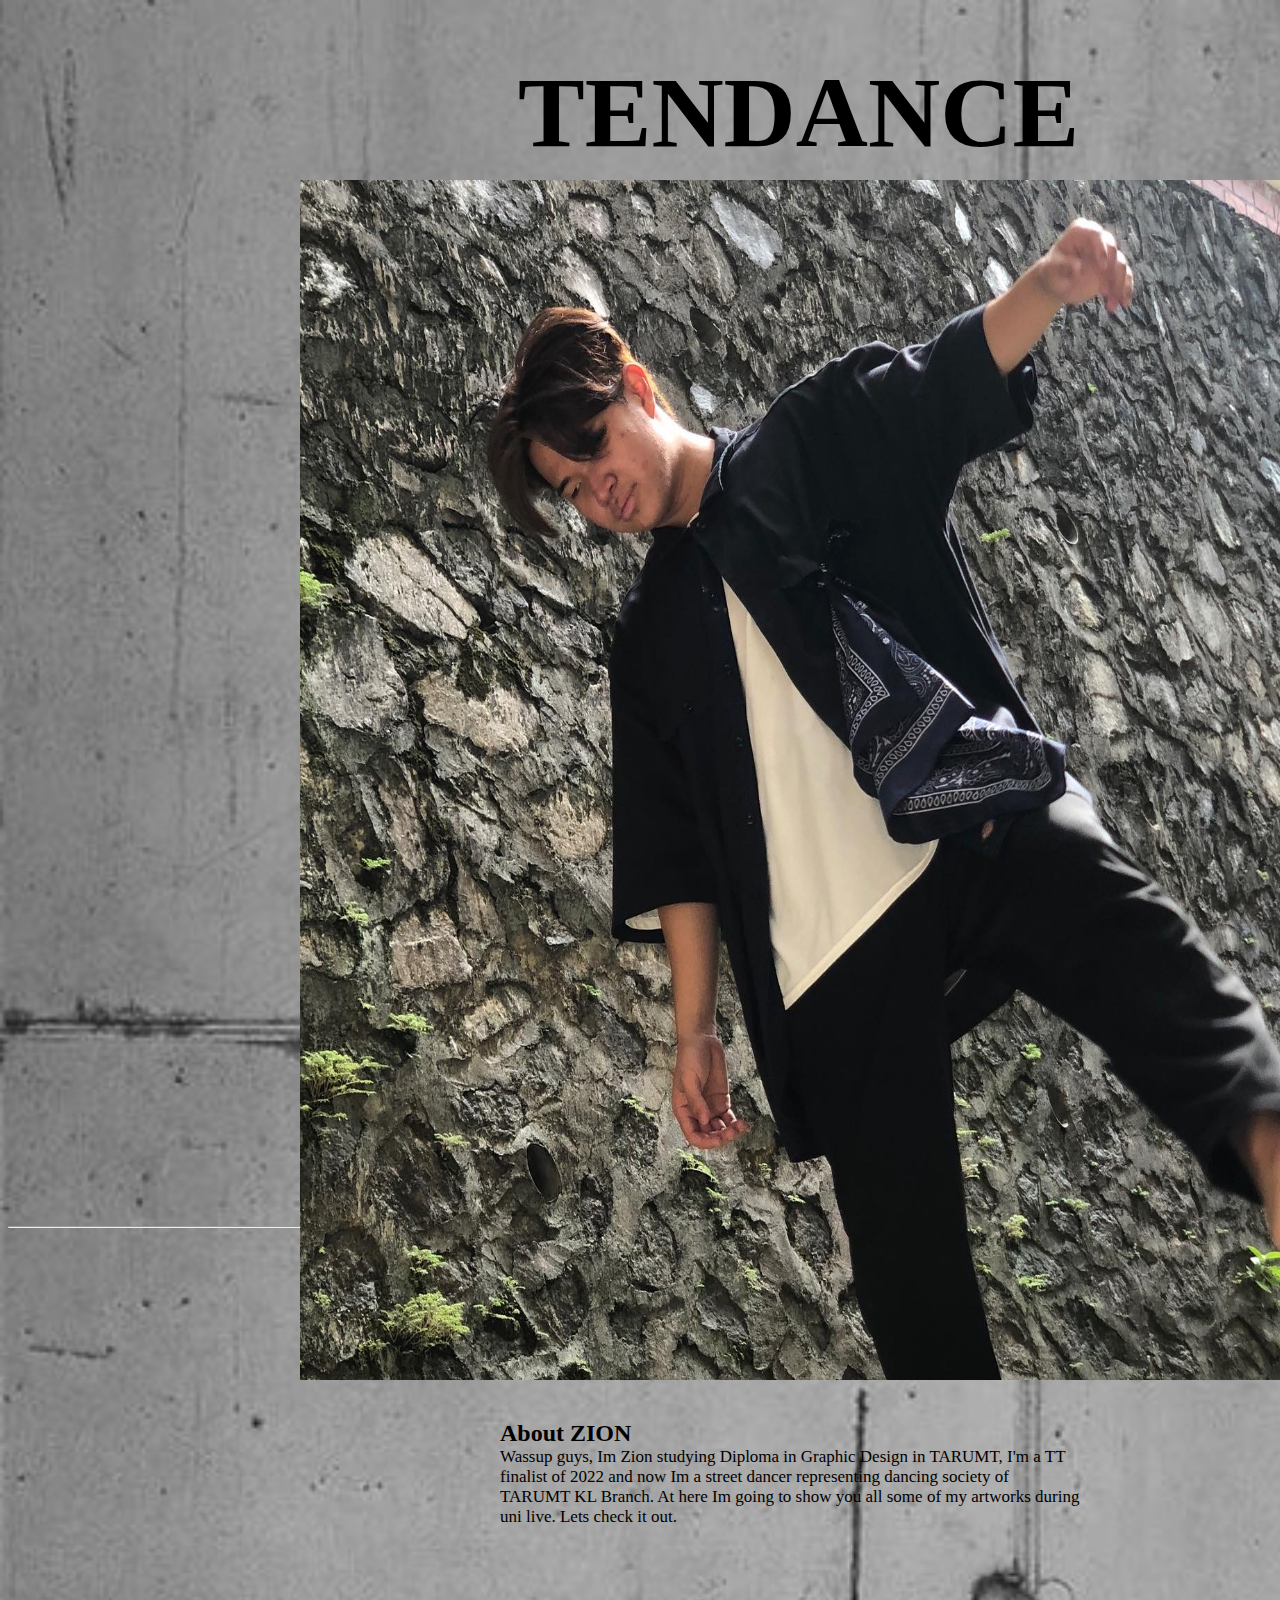
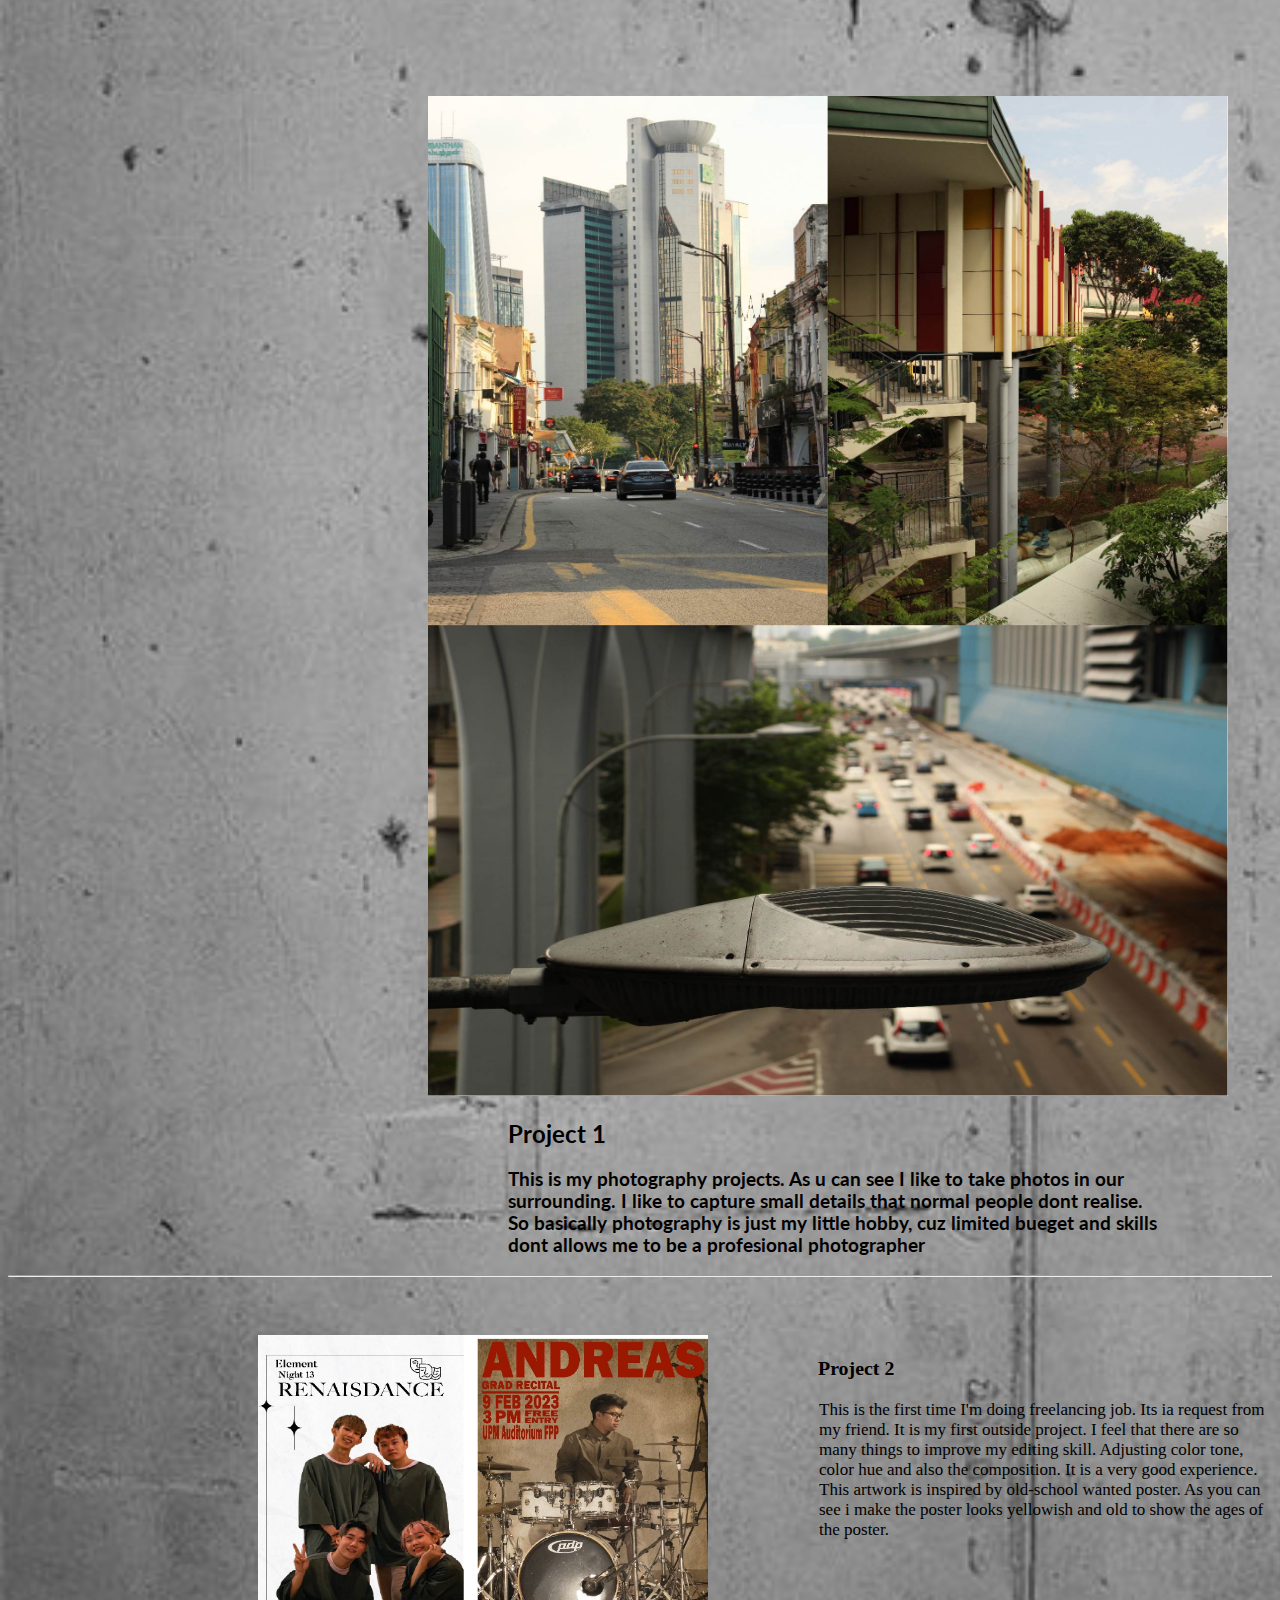
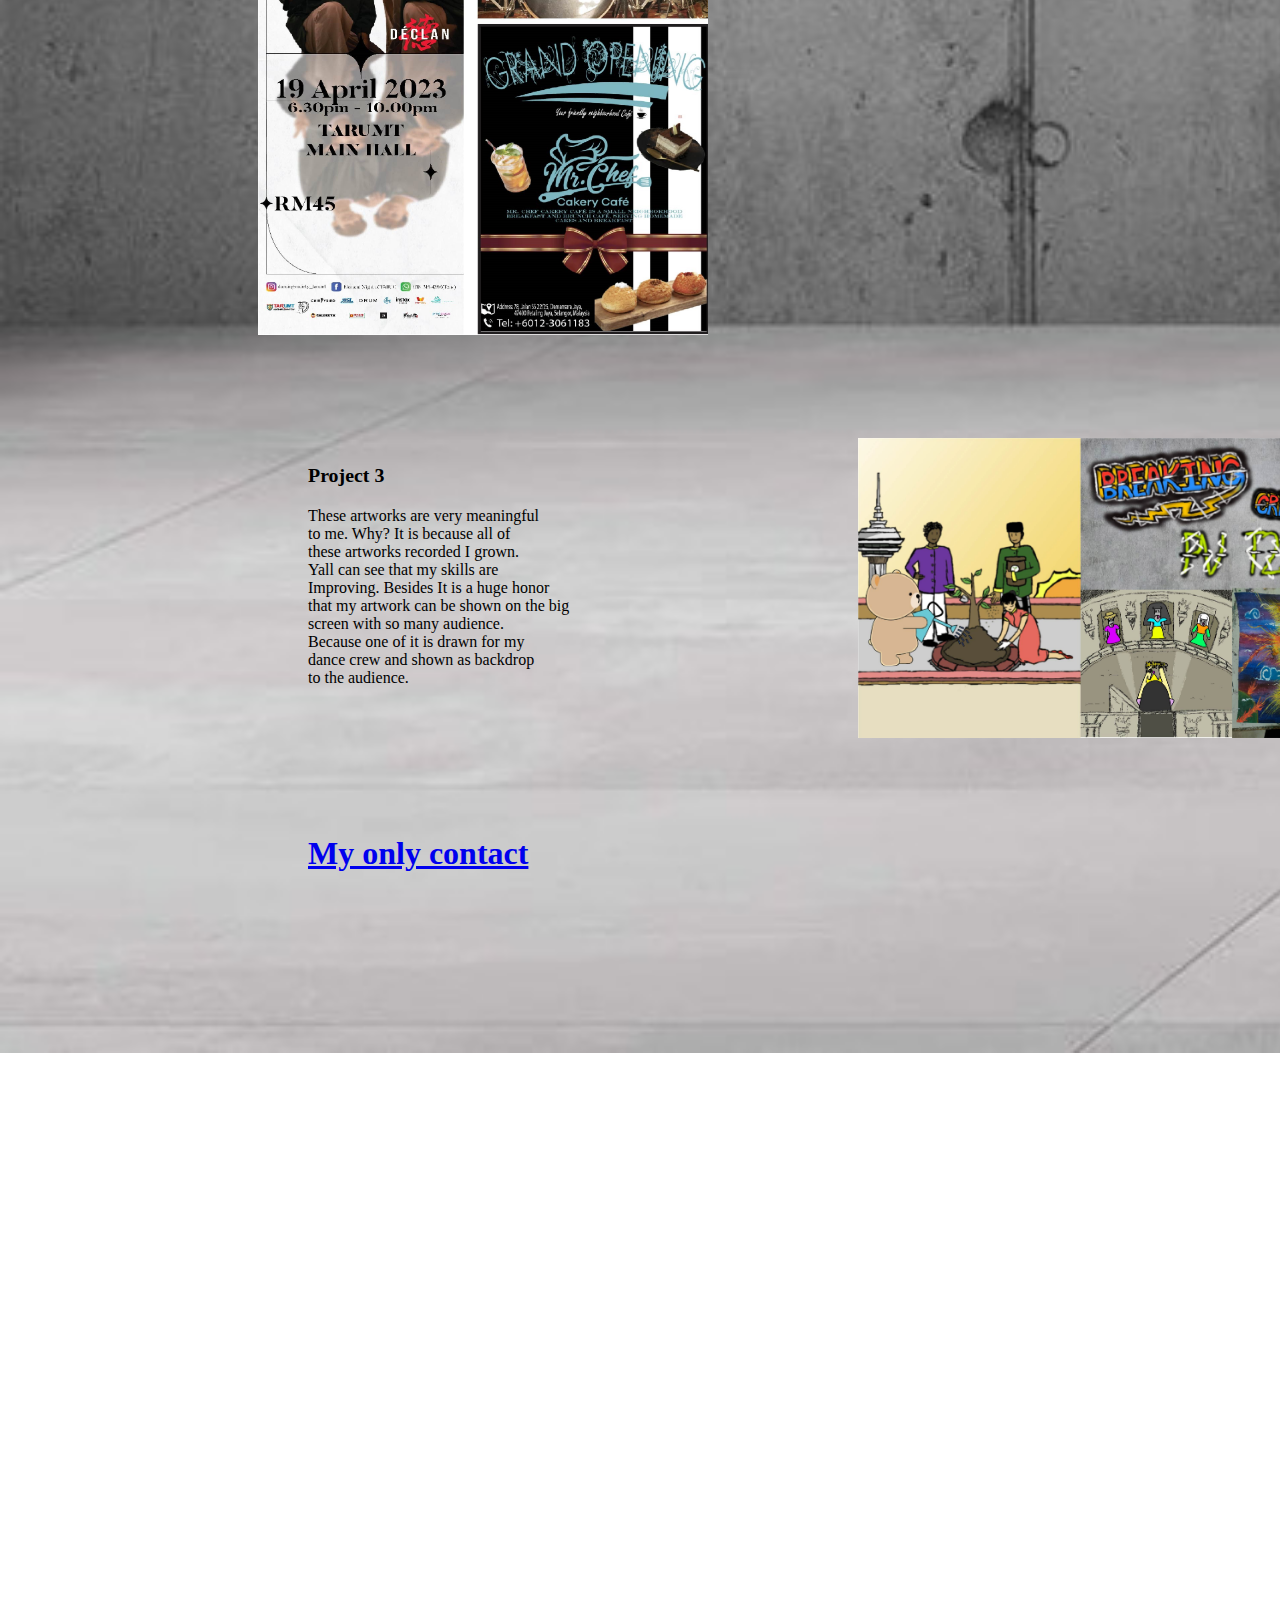
<file: index.html>
<!DOCTYPE html>
<html>

<head>
  <title>TENDANCE</title>
  <link rel="preconnect" href="https://fonts.googleapis.com">
  <link rel="preconnect" href="https://fonts.gstatic.com" crossorigin>
  <link href="https://fonts.googleapis.com/css2?family=Lato:wght@900&display=swap" rel="stylesheet">
  <link rel="stylesheet" href="styles.css">
</head>

<body>
  <div
    style="width: 1440; height: 660px; margin:auto; align-items: left;padding-top: 50px;padding-bottom: 500px;padding-left: 50px;">

    <!-- Section 1.1 Start -->
    <div id="" style="width:10000x;height:200px;margin-top: -70px;margin-left: 10px;padding-left: 450px;">
      <h1 class="fontchoice1">TENDANCE</h1>
    </div>

    <!-- Section 1.1 End -->
    <div id="" style="width:281px;height:30px;margin-top: 3px;margin-left: 10px;padding-left: 1300px;">
      <p class="fontchoice2"><a href="#about">ABOUT</a></p><br>
      <br>
      <p class="fontchoice2"><a href="#artwork">ARTWORK</a></p><br>
      <br>
      <p class="fontchoice2"><a href="#contact">CONTACT</a></p><br>
    </div>
    <div class="BoxCategory4" id="about" style="width:1141px;height:1141px; align-items: center;padding-top: 150px">
      <img src="assets/me.JPG" width="1000" height="1200">
    </div>
    



    <!-- Section 1 End -->
   

  </div>
</body>

<body>
  <script>
    const a = document.querySelector('.fontchoice2 a');
    a.style.left = '-100%';
  </script>

</body>
<hr>

<body>
  <div
    style="width: 1440; height: 400px;padding-top: 50px;padding-bottom: 10px;padding-left: -100px;">
  </div>
  <div id="funciton" class="page2start">
    <h2>About ZION</h2>
  </div>
  <div class="page2">
    <p>
      Wassup guys, Im Zion studying Diploma in Graphic Design in TARUMT, I'm a TT<br> 
      finalist of 2022 and now Im a street dancer representing dancing society of <br>
      TARUMT KL Branch. At here Im going to show you all some of my artworks during<br> 
      uni live. Lets check it out.<br>
    </p>
  </div>
  <div style="padding-left: 420px;" id="artwork">
    <img src="assets/photos.jpg" width="800px" height="1000px">
    
  </div>
  <div style="padding-left:500px;"
    <p>
      <h2>Project 1</h2>
      <h3>This is my photography projects. As u can see I like to take photos in our<br>
      surrounding. I like to capture small details that normal people dont realise.<br>
      So basically photography is just my little hobby, cuz limited bueget and skills<br>
      dont allows me to be a profesional photographer<br>
      

    </p>
  </div>
  
</body>

<!--page 2 end-->
<hr>


<body>
  <div
    style="width: 1440; height: 300px; margin:auto; display: flex; flex-direction: column; align-items: left;padding-top: 50px;padding-bottom: 10px;padding-right: 10px;padding-left: 50px;">

    <div style="width: 900px;height:500px;margin-left: 200px;display: flex; align-items: left;">

      <div style="width: 450px;height:500px;margin-left: 0px; ">
        <img src="assets/Posters.jpg" width="450" height="600">
      </div>

      <div class="text1" style="width: 200px;height:30px;margin-left: 10px; margin-top: 3px;padding-left:100px;">
        <h3>Project 2</h3>
        <div style="width: 450px;height:500px;margin-left: 1px; ">
          <p>
            This is the first time I'm doing freelancing job. Its ia request from my friend. It is my first outside project. I feel that there are so many things to improve my editing skill. Adjusting color tone, color hue and also the composition. It is a very good experience. This artwork is inspired by old-school wanted poster. As you can see i make the poster looks yellowish and old to show the ages of the poster.<br>

          </p>
        </div>
      </div>
    </div>
    <div style="width: 1440px;height:500px;margin-top: 3px; align-items: left;">

      <div id="contact" style="width: 450px;height:500px;margin-left: 0px;padding-left:800px; padding-top: 200px ">
        <img src="assets/artworks.jpg" width="500" height="300">
      </div>
      
      
    </div>
  </div>
  <div class="text2" style="width: 1440px;height:600px; margin-top: 50px;padding-top: 350px;padding-left:300px">
    <h3>Project 3</h3>
    <div class="text2a" style="width: 450px;height:500px; margin-top: 3px;">
      <p>
        
        These artworks are very meaningful <br>
         to me. Why? It is because all of<br>
        these artworks recorded I grown. <br>
        Yall can see that my skills are  <br>
        Improving. Besides It is a huge honor <br>
        that my artwork can be shown on the big<br>
        screen with so many audience.<br>
        Because one of it is drawn for my<br>
        dance crew and shown as backdrop <br>
        to the audience.
        
        <br>
        <br>
        <br>
        <br>
        <br>
        <br>
        <br>
        <br>
        <strong><h1><a href="https://www.instagram.com/zionwassup.png/">My only contact</a></h1><br></p></strong>
        <br>
        <br>
        <br>
        <br>
        <br>
        <br>
        <br>
        <br>
        <br>
        <br>
        <br>
        <br>
        <br>
        <br>
        <br>
        <br>
        <br>
        <br>
        <br>
        <br>
        <br>
        <br>
        <br>
        <br>
        <br>
        <br>
        <br>
        <br>
        <br>
        <br>
        <br>
        <br>
        <br>
        <br>
        <br>
        <br>
        <br>
        <br>
        <br>
        <br>
        
      </p>
    </div>
  </div>
</body>
<!--page3end-->



</html>
</file>
<file: styles.css>
body {
    font-family: "lato", sans-serif;
}
/*div box color start*/

body {
   
    background-image: url("assets/concretewall2.jpg");
    background-repeat: no-repeat;
    background-size: cover;
 
  }
  

#BoxCategory_4 {
    background-color: rgba(125, 125, 125, 0.629);
}


/*div box color end*/
.BoxCategory4{
    position:absolute;
    top: 30px;
    left: 300px;
}

.fontchoice1{
font-size: 100px;
font-family: Georgia, 'Times New Roman', Times, serif;

}
/* fontchoice2 */

.fontchoice2{
  font-size: 30PX;
  font-family: 'Times New Roman', Times, serif;
  position: fixed;
  color: #CECECE;
  font-weight: 700;
}

/*fontchoice3 */
.fontchoice3{
font-size: 15PX;
font-family: 'Times New Roman', Times, serif;
position: fixed;
color: #000000;
font-weight: 700;
}
.fontchoice3 a{
  text-decoration: none;
  position:relative;
  color: inherit;
}


  
/*page2 start*/
 .page2start{
  font-size: medium;
  font-family: Georgia, 'Times New Roman', Times, serif;
 position:absolute;
 top:1400px;
 left:500px;
 } 
/*page2 end*/
 .page2{
  font-size: 17px;
font-family: 'Times New Roman', Times, serif;
position: absolute;
top: 1430px;
left:500px;
 }

 #fucntion{
position: absolute;
 }

 .function1{
  position:absolute;
  top: 1630px;
  left: 900px;
}
.function1{
 position: absolute;
  top: 1000;
  left: 1000;

}
.why1{
  position:absolute;
  top: 350px;
  left: 1150px;
}
/*page3start*/

 

.text1{
  font-size: 17px;
  font-family: Georgia, 'Times New Roman', Times, serif;


}
.text2{
  font-size: medium;
  font-family: Georgia, 'Times New Roman', Times, serif;


 } 


 

.text2{
  font-size: 17px;
  font-family: Georgia, 'Times New Roman', Times, serif;


}
.text2a{
  font-size: medium;
  font-family: Georgia, 'Times New Roman', Times, serif;
 } 

 .vl {
  border-left: 6px solid rgb(0, 0, 0);
  height: 900px;
  position: absolute;
  left: 50%;
  margin-left: -3px;
}
</file>
